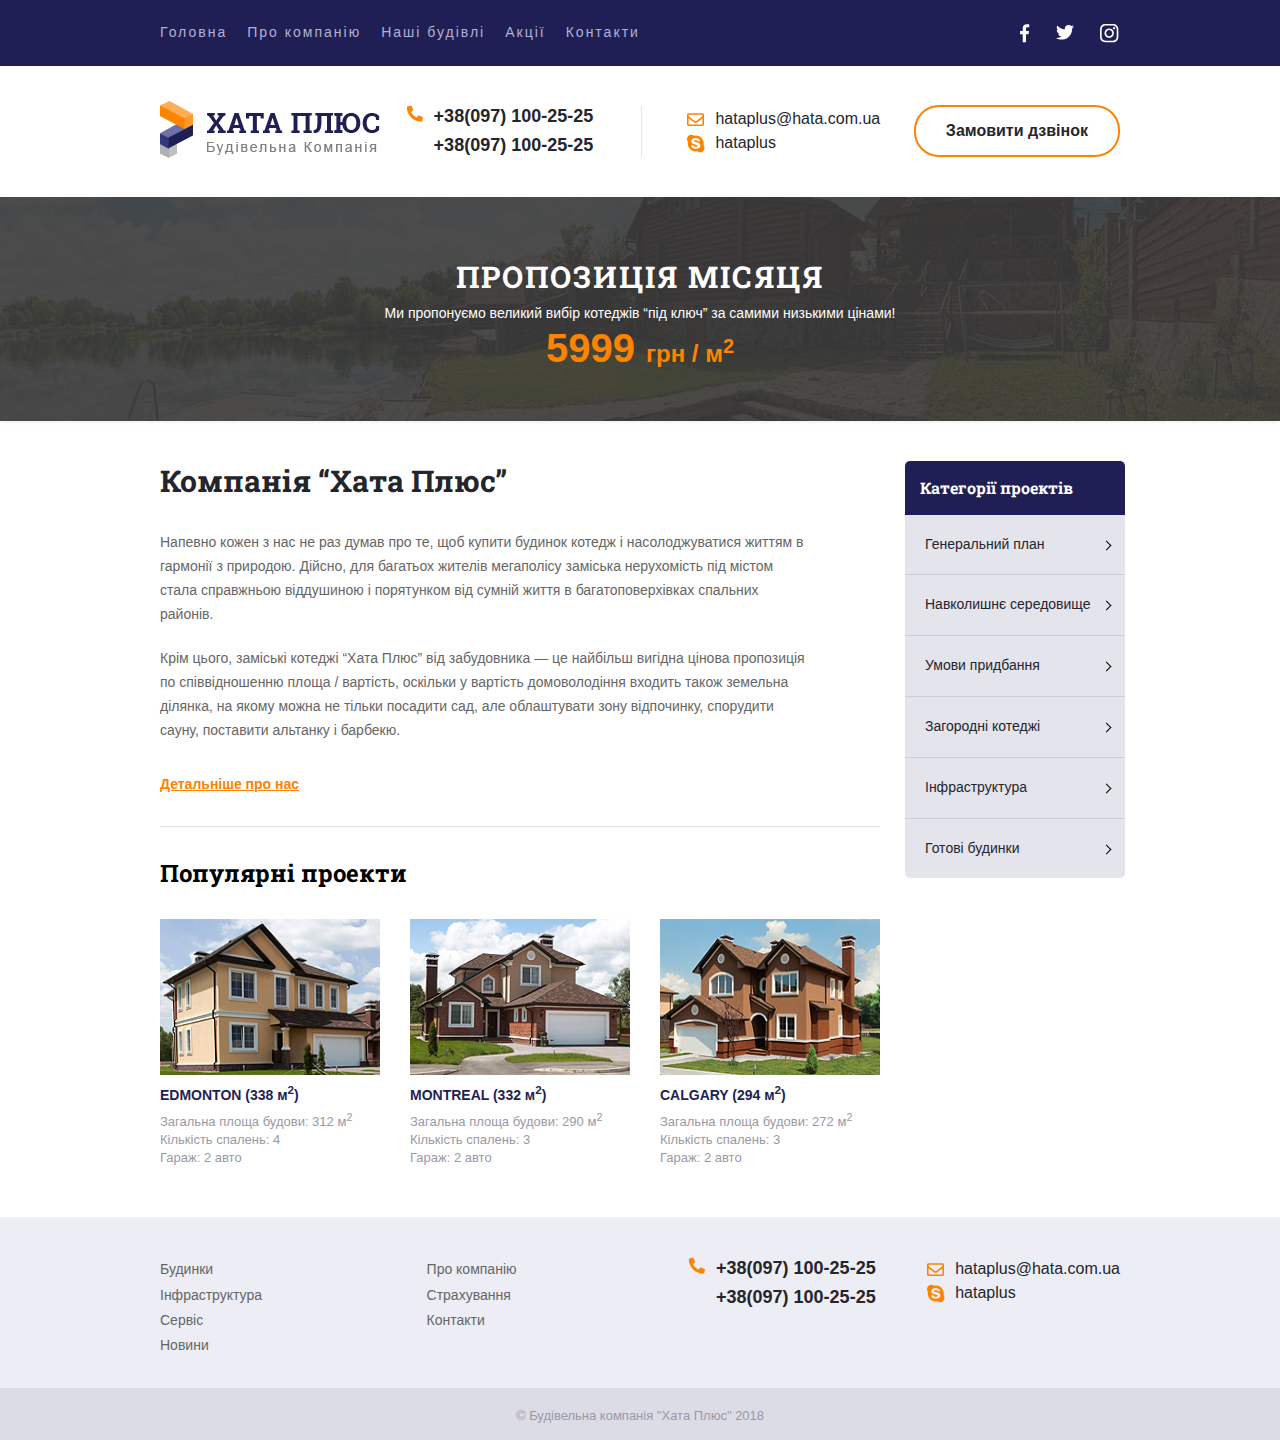
<file: index.html>
<!DOCTYPE html>
<html lang="en">

<head>
    <meta charset="UTF-8">
    <meta name="viewport" content="width=device-width, initial-scale=1.0">
    <title> hataplus I найкраща будівельнa компанія в хмельницькому та в у всій україні</title>
    <link rel="stylesheet" href="css/styles.css">
</head>

<body>

    <header class="">
        <div class="header-line">
            <div class="wrapper flex-between">
                <div class="navigation">
                    <a href="index.html">Головна</a>
                    <a href="#">Про компанію</a>
                    <a href="index3.html">Наші будівлі</a>
                    <a href="#">Акції</a>
                    <a href="#">Контакти</a>

                </div>
                <div class="sociality">
                    <a class="fb" href="#"></a>
                    <a class="tw" href="#"></a>
                    <a class="inst" href="#"></a>
                </div>
            </div>
        </div>
        <div class="logo-contactinfo">
            <div class="wrapper flex-between items-center">
                <a href="index.html">
                    <picture>
                        <source srcset="images/logo.png">
                        <img src="images/logo.png" alt="Логотип найкращої будівельної компанії в хмельницькому та в у всій україні"> 
                    </picture>
                </a>    
                <div class="phone-numbers">
                    <div class="phone">
                        <a href="tel:+380971002525">+38(097) 100-25-25</a>
                    </div>
                    <a href="tel:+380971002525">+38(097) 100-25-25</a>
                </div>
                <div class="part2"></div>
                <div class="emails">
                    <a  class="email" href="mailto:hataplus@hata.com.ua">hataplus@hata.com.ua</a>
    
                    <a class="email-no-underline" href="skype:hataplus">hataplus</a>
    
                </div>
                <a class="button" href="tel:+380971002525">
                    Замовити дзвінок
                </a>
    
            </div>
        </div>
        <div class="month-proposition">
            <h2>ПРОПОЗИЦІЯ МІСЯЦЯ</h2>
            <p>Ми пропонуємо великий вибір котеджів “під ключ” за самими низькими цінами!</p>
            <strong>5999 <span>грн / м<sup>2</sup></span></strong>
        </div>

    </header>
    <div class="flex wrapper main-flex">
        <main class="main">
            <div class="wrapper">

                <article>
                    <h1>Компанія “Хата Плюс”</h1>
                    <div class="p1">
                            <p>Напевно кожен з нас не раз думав про те, щоб купити будинок котедж і насолоджуватися життям в
                            гармонії з
                            природою. Дійсно, для багатьох жителів мегаполісу заміська нерухомість під містом стала
                            справжньою
                            віддушиною і порятунком від сумній життя в багатоповерхівках спальних районів.</p>
                    </div>
                        <div class="p2">
                            <p>Крім цього, заміські котеджі “Хата Плюс” від забудовника — це найбільш вигідна цінова пропозиція
                            по
                            співвідношенню площа / вартість, оскільки у вартість домоволодіння входить також земельна
                            ділянка, на якому
                            можна не тільки посадити сад, але облаштувати зону відпочинку, спорудити сауну, поставити
                            альтанку і
                            барбекю.</p>
                        </div>
                        
                    <a href="#">    
                        Детальніше про нас
                    </a>
                    <div class="part1"></div>
                </article>
                <section class="popular-projects">

                    <h2>Популярні проекти</h2>
                    <div class="project-cards">
                        <figure class="endmonton">
                            <picture>
                                <source srcset="images/Layer 75.png">
                                <img src="images/Layer 75.png" alt="">
                            </picture>
                            <figcaption>
                                <strong>EDMONTON (338 м<sup>2</sup>)</strong>
                                <p>Загальна площа будови: 312 м<sup>2</sup></p>
                                <p>Кількість спалень: 4</p>
                                <p>Гараж: 2 авто</p>
                            </figcaption>
                        </figure>
                        <figure class="montreal">
                            <picture>
                                <source srcset="images/Layer 76.png">
                                <img src="images/Layer 76.png" alt="">
                            </picture>
                            <figcaption>
                                <strong>MONTREAL (332 м<sup>2</sup>)</strong>
                                <p>Загальна площа будови: 290 м<sup>2</sup></p>
                                <p>Кількість спалень: 3</p>
                                <p>Гараж: 2 авто</p>
                            </figcaption>
                        </figure>
                        <figure class="galgary">
                            <picture>
                                <source srcset="images/Layer 77.png">
                                <img src="images/Layer 77.png" alt="">
                            </picture>
                            <figcaption>
                                <strong>CALGARY (294 м<sup>2</sup>)</strong>
                                <p>Загальна площа будови: 272 м<sup>2</sup></p>
                                <p>Кількість спалень: 3</p>
                                <p>Гараж: 2 авто</p>
                            </figcaption>
                        </figure>
                    </div>
                </section>
            </div>
        </main>
        <aside class="project-category ">
            <ul>
                <li class="li">Категорії проектів</li>
                <li><a href="">Генеральний план</a></li>
                <li><a href="">Навколишнє середовище</a>
                    <ul class="pidmenu">
                        <li><a href="">Продані</a></li>
                        <li><a href="">Заброньовані</a></li>
                        <li><a href="">В процесі будівництва</a></li>
                    </ul>
                </li>
               
                <li><a href="">Умови придбання</a></li>
                <li><a href="">Загородні котеджі</a></li>
                <li><a href="">Інфраструктура</a></li>
                <li><a href="">Готові будинки</a></li>
            </ul>
        </aside>
    </div>
    <footer class="footer">
        <div class="wrapper">
            <div class="ul1">
                <ul>
                    <li>
                        <p>Будинки</p>
                    </li>
                    <li>
                        <p>Інфраструктура</p>
                    </li>
                    <li>
                        <p>Сервіс</p>
                    </li>
                    <li>
                        <p>Новини</p>
                    </li>
                </ul>
            </div>
            <div class="ul2">
                <ul>
                    <li>
                        <p>Про компанію</p>
                    </li>
                    <li>
                        <p>Страхування</p>
                    </li>
                    <li>
                        <p>Контакти</p>
                    </li>
                </ul>
            </div>

           
            <div class="phone-numbers">
                <div class="phone">
                    <a href="tel:+380971002525">+38(097) 100-25-25</a>
                </div>
                <a href="tel:+380971002525">+38(097) 100-25-25</a>
            </div>
            <div class="emails">
                <a  class="email" href="malito:hataplus@hata.com.ua">hataplus@hata.com.ua</a>
    
                <a class="email-no-underline" href="skype:hataplus">hataplus</a>
    
            </div>
        </div>
    </footer>
    <div class="copyrite">
        <p>&copy; Будівельна компанія "Хата Плюс" 2018</p>
    </div>
</body>

</html>
</file>
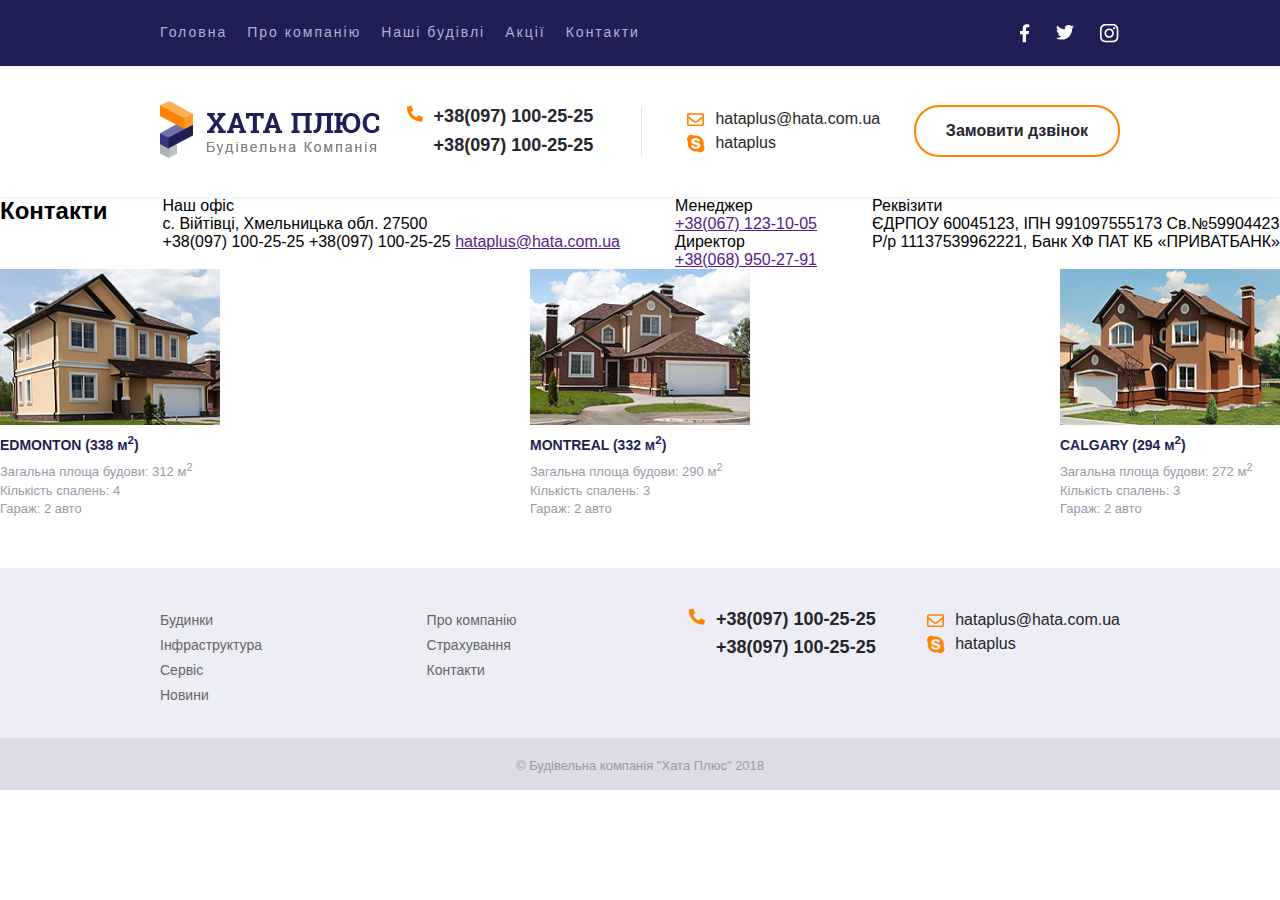
<file: index2.html>
<!DOCTYPE html>
<html lang="en">

<head>
    <meta charset="UTF-8">
    <meta name="viewport" content="width=device-width, initial-scale=1.0">
    <title>Document</title>
    <link rel="stylesheet" href="css/styles.css">
</head>

<body>
    <header class="">
        <div class="header-line">
            <div class="wrapper flex-between">
                <div class="navigation">
                    <a href="index.html">Головна</a>
                    <a href="#">Про компанію</a>
                    <a href="index3.html">Наші будівлі</a>
                    <a href="#">Акції</a>
                    <a href="#">Контакти</a>

                </div>
                <div class="sociality">
                    <a class="fb" href="#"></a>
                    <a class="tw" href="#"></a>
                    <a class="inst" href="#"></a>
                </div>
            </div>
        </div>
        <div class="logo-contactinfo">
            <div class="wrapper flex-between items-center">
                <picture>
                    <source srcset="images/logo.png">
                    <a href="index.html">
                        <img src="images/logo.png"
                            alt="Логотип найкращої будівельної компанії в хмельницькому та в у всій україні">
                    </a>
                </picture>
                <div class="phone-numbers">
                    <div class="phone">
                        <a href="">+38(097) 100-25-25</a>
                    </div>
                    <a href="">+38(097) 100-25-25</a>
                </div>
                <div class="part2"></div>
                <div class="emails">
                    <a class="email" href="#">hataplus@hata.com.ua</a>

                    <a class="email-no-underline" href="#">hataplus</a>

                </div>
                <a class="button" href="">
                    Замовити дзвінок
                </a>

            </div>
        </div>
    </header>

    <div class="contacts">
        <h2>Контакти</h2>
        <div class="office">
            <p>Наш офіс</p>
            <p>с. Війтівці, Хмельницька обл. 27500</p>
            <a>+38(097) 100-25-25</a>
            <a>+38(097) 100-25-25</a>
            <a href="">hataplus@hata.com.ua</a>
        </div>
        <div class="consultation">
            <p>Менеджер</p>
            <a href="">+38(067) 123-10-05</a>
            <p>Директор</p>
            <a href="">+38(068) 950-27-91</a>
        </div>
        <div class="recvisit">
            <p>Реквізити</p>
            <p>ЄДРПОУ 60045123, ІПН 991097555173
                Св.№59904423</p>
            <p>Р/р 11137539962221,
                Банк ХФ ПАТ КБ «ПРИВАТБАНК»</p>
        </div>
    </div>



    <div class="project-cards">
        <figure class="endmonton">
            <picture>
                <source srcset="images/Layer 75.png">
                <img src="images/Layer 75.png" alt="">
            </picture>
            <figcaption>
                <strong>EDMONTON (338 м<sup>2</sup>)</strong>
                <p>Загальна площа будови: 312 м<sup>2</sup></p>
                <p>Кількість спалень: 4</p>
                <p>Гараж: 2 авто</p>
            </figcaption>
        </figure>
        <figure class="montreal">
            <picture>
                <source srcset="images/Layer 76.png">
                <img src="images/Layer 76.png" alt="">
            </picture>
            <figcaption>
                <strong>MONTREAL (332 м<sup>2</sup>)</strong>
                <p>Загальна площа будови: 290 м<sup>2</sup></p>
                <p>Кількість спалень: 3</p>
                <p>Гараж: 2 авто</p>
            </figcaption>
        </figure>
        <figure class="galgary">
            <picture>
                <source srcset="images/Layer 77.png">
                <img src="images/Layer 77.png" alt="">
            </picture>
            <figcaption>
                <strong>CALGARY (294 м<sup>2</sup>)</strong>
                <p>Загальна площа будови: 272 м<sup>2</sup></p>
                <p>Кількість спалень: 3</p>
                <p>Гараж: 2 авто</p>
            </figcaption>
        </figure>
    </div>
    </section>
    </div>
    <footer class="footer">
        <div class="wrapper">
            <div class="ul1">
                <ul>
                    <li>
                        <p>Будинки</p>
                    </li>
                    <li>
                        <p>Інфраструктура</p>
                    </li>
                    <li>
                        <p>Сервіс</p>
                    </li>
                    <li>
                        <p>Новини</p>
                    </li>
                </ul>
            </div>
            <div class="ul2">
                <ul>
                    <li>
                        <p>Про компанію</p>
                    </li>
                    <li>
                        <p>Страхування</p>
                    </li>
                    <li>
                        <p>Контакти</p>
                    </li>
                </ul>
            </div>


            <div class="phone-numbers">
                <div class="phone">
                    <a href="">+38(097) 100-25-25</a>
                </div>
                <a href="">+38(097) 100-25-25</a>
            </div>
            <div class="emails">
                <a class="email" href="#">hataplus@hata.com.ua</a>

                <a class="email-no-underline" href="#">hataplus</a>

            </div>
        </div>
    </footer>
    <div class="copyrite">
        <p>&copy; Будівельна компанія "Хата Плюс" 2018</p>
    </div>
</body>

</html>
</file>
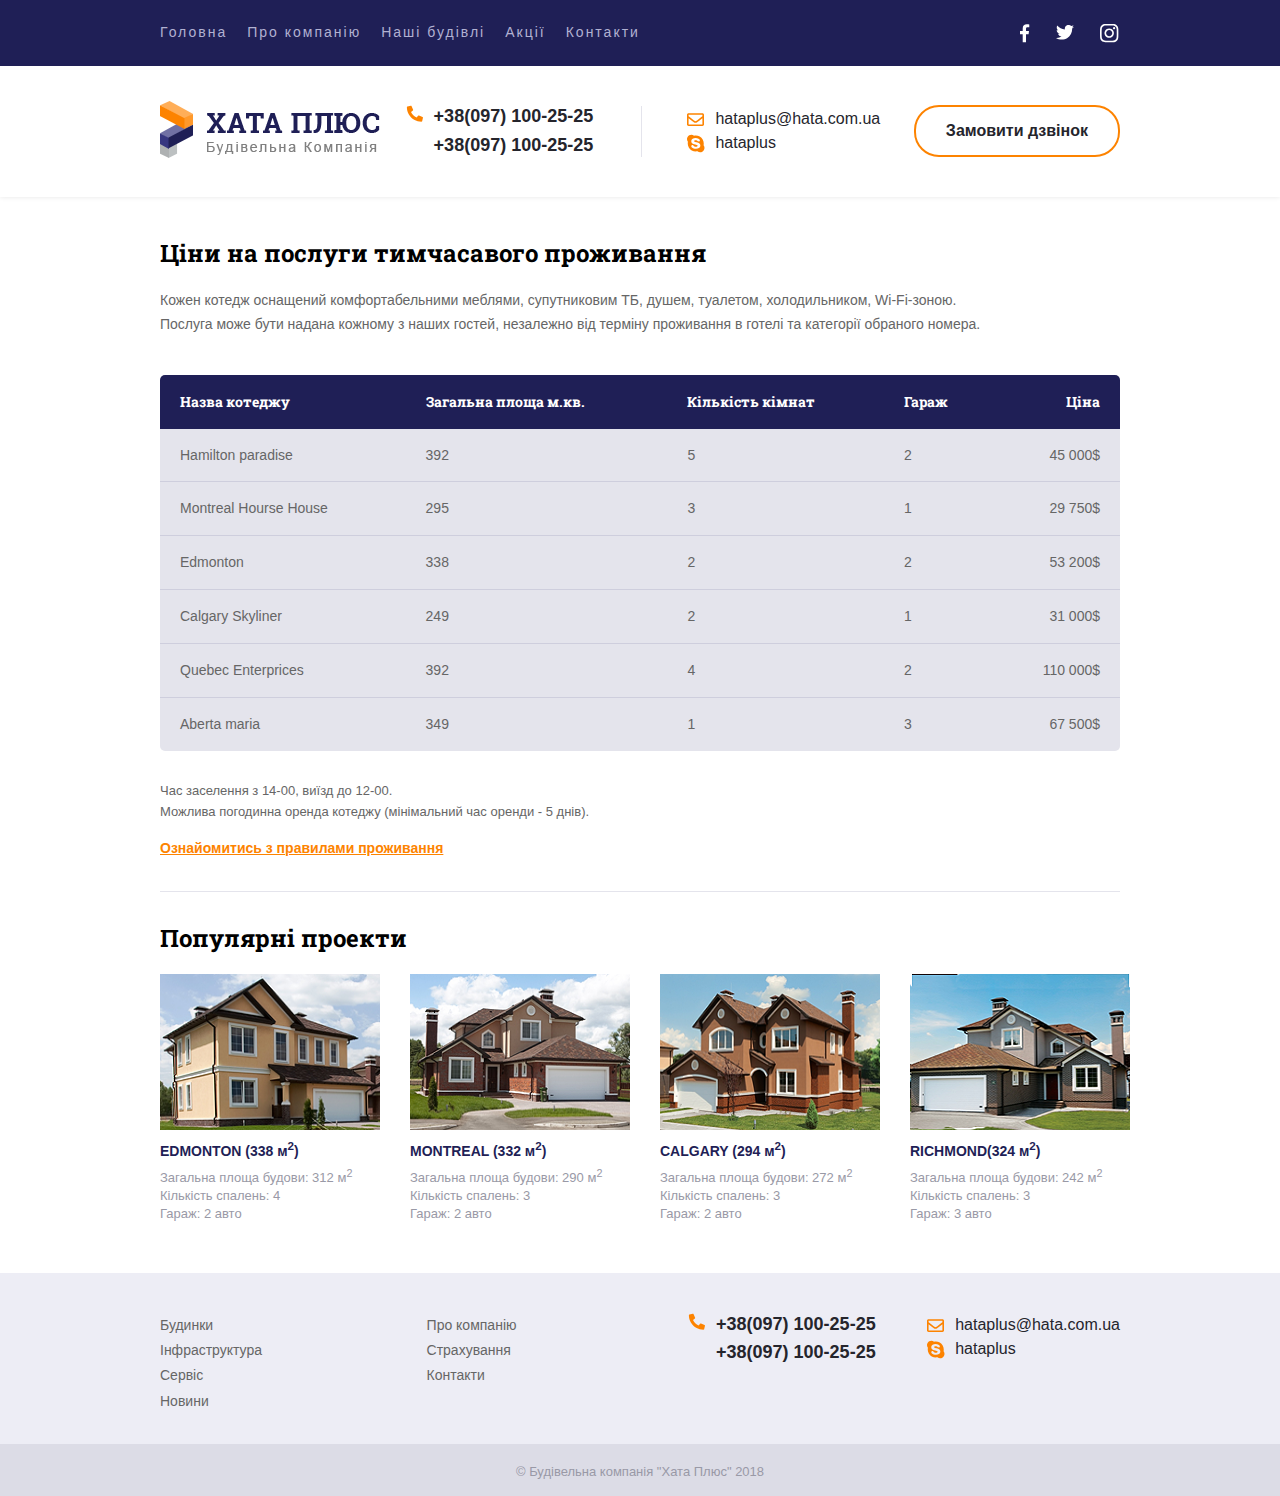
<file: index3.html>
<!DOCTYPE html>
<html lang="en">

<head>
    <meta charset="UTF-8">
    <meta name="viewport" content="width=device-width, initial-scale=1.0">
    <title>Document</title>
    <link rel="stylesheet" href="css/styles.css">
</head>

<body>
    <header class="">
        <div class="header-line">
            <div class="wrapper flex-between">
                <div class="navigation">
                    <a href="index.html">Головна</a>
                    <a href="#">Про компанію</a>
                    <a href="index3.html">Наші будівлі</a>
                    <a href="#">Акції</a>
                    <a href="#">Контакти</a>

                </div>
                <div class="sociality">
                    <a class="fb" href="#"></a>
                    <a class="tw" href="#"></a>
                    <a class="inst" href="#"></a>
                </div>
            </div>
        </div>
        <div class="logo-contactinfo">
            <div class="wrapper flex-between items-center">
                <picture>
                    <source srcset="images/logo.png">
                    <a href="index.html">
                        <img src="images/logo.png"
                            alt="Логотип найкращої будівельної компанії в хмельницькому та в у всій україні">
                    </a>
                </picture>
                <div class="phone-numbers">
                    <div class="phone">
                        <a href="">+38(097) 100-25-25</a>
                    </div>
                    <a href="">+38(097) 100-25-25</a>
                </div>
                <div class="part2"></div>
                <div class="emails">
                    <a class="email" href="#">hataplus@hata.com.ua</a>

                    <a class="email-no-underline" href="#">hataplus</a>

                </div>
                <a class="button" href="">
                    Замовити дзвінок
                </a>

            </div>
        </div>
    </header>


    <div class="sign wrapper">
        <h2>Ціни на послуги тимчасавого проживання</h2>
        <div class="p6">
            <p>Кожен котедж оснащений комфортабельними меблями, супутниковим ТБ, душем, туалетом, холодильником,
                Wi-Fi-зоною. </p>
            <p> Послуга може бути надана кожному з наших гостей, незалежно від терміну проживання в готелі та категорії
                обраного номера.</p>
        </div>
        <div class="table">
            <div class="tr1">
                <div class="tc">
                    <p>Назва котеджу</p>
                </div>
                <div class="tc">
                    <p>Загальна площа м.кв.</p>
                </div>
                <div class="tc">
                    <p>Кількість кімнат</p>
                </div>
                <div class="tc">
                    <p>Гараж</p>
                </div>
                <div class="tc">
                    <p>Ціна</p>
                </div>
            </div>

            <div class="tr">
                <div class="tc">
                    <p>Hamilton paradise</p>
                </div>
                <div class="tc">
                    <p>392</p>
                </div>
                <div class="tc">
                    <p>5</p>
                </div>
                <div class="tc">
                    <p>2</p>
                </div>
                <div class="tc">
                    <p>45 000$</p>
                </div>
            </div>

            <div class="tr">
                <div class="tc">
                    <p>Montreal Hourse House</p>
                </div>
                <div class="tc">
                    <p>295</p>
                </div>
                <div class="tc">
                    <p>3</p>
                </div>
                <div class="tc">
                    <p>1</p>
                </div>
                <div class="tc">
                    <p>29 750$</p>
                </div>
            </div>


            <div class="tr">
                <div class="tc">
                    <p>Edmonton</p>
                </div>
                <div class="tc">
                    <p>338</p>
                </div>
                <div class="tc">
                    <p>2</p>
                </div>
                <div class="tc">
                    <p>2</p>
                </div>
                <div class="tc">
                    <p>53 200$</p>
                </div>
            </div>


            <div class="tr">
                <div class="tc">
                    <p>Calgary Skyliner</p>
                </div>
                <div class="tc">
                    <p>249</p>
                </div>
                <div class="tc">
                    <p>2</p>
                </div>
                <div class="tc">
                    <p>1</p>
                </div>
                <div class="tc">
                    <p>31 000$</p>
                </div>
            </div>



            <div class="tr">
                <div class="tc">
                    <p>Quebec Enterprices</p>
                </div>
                <div class="tc">
                    <p>392</p>
                </div>
                <div class="tc">
                    <p>4</p>
                </div>
                <div class="tc">
                    <p>2</p>
                </div>
                <div class="tc">
                    <p>110 000$</p>
                </div>
            </div>



            <div class="tr trlast">
                <div class="tc">
                    <p>Aberta maria</p>
                </div>
                <div class="tc">
                    <p>349</p>
                </div>
                <div class="tc">
                    <p>1</p>
                </div>
                <div class="tc">
                    <p>3</p>
                </div>
                <div class="tc">
                    <p>67 500$</p>
                </div>
            </div>




        </div>
        <div class="p5">
            <p>Час заселення з 14-00, виїзд до 12-00.</p>
            <p> Можлива погодинна оренда котеджу (мінімальний час оренди - 5 днів).</p>
        </div>

        <div class="aindex3">
            <a href="">Ознайомитись з правилами проживання</a>
        </div>
        <div class="part3"></div>

        <section class="popular-projects">

            <h2>Популярні проекти</h2>
            <div class="project-cards">
                <figure class="endmonton">
                    <picture>
                        <source srcset="images/Layer 75.png">
                        <img src="images/Layer 75.png" alt="">
                    </picture>
                    <figcaption>
                        <strong>EDMONTON (338 м<sup>2</sup>)</strong>
                        <p>Загальна площа будови: 312 м<sup>2</sup></p>
                        <p>Кількість спалень: 4</p>
                        <p>Гараж: 2 авто</p>
                    </figcaption>
                </figure>
                <figure class="montreal">
                    <picture>
                        <source srcset="images/Layer 76.png">
                        <img src="images/Layer 76.png" alt="">
                    </picture>
                    <figcaption>
                        <strong>MONTREAL (332 м<sup>2</sup>)</strong>
                        <p>Загальна площа будови: 290 м<sup>2</sup></p>
                        <p>Кількість спалень: 3</p>
                        <p>Гараж: 2 авто</p>
                    </figcaption>
                </figure>
                <figure class="galgary">
                    <picture>
                        <source srcset="images/Layer 77.png">
                        <img src="images/Layer 77.png" alt="">
                    </picture>
                    <figcaption>
                        <strong>CALGARY (294 м<sup>2</sup>)</strong>
                        <p>Загальна площа будови: 272 м<sup>2</sup></p>
                        <p>Кількість спалень: 3</p>
                        <p>Гараж: 2 авто</p>
                    </figcaption>
                </figure>
                <figure class="richmond">
                    <picture>
                        <source srcset="images/Layer 78.png">
                        <img src="images/Layer 78.png" alt="">
                    </picture>
                    <figcaption>
                        <strong>RICHMOND(324 м<sup>2</sup>)</strong>
                        <p>Загальна площа будови: 242 м<sup>2</sup></p>
                        <p>Кількість спалень: 3</p>
                        <p>Гараж: 3 авто</p>
                    </figcaption>
                </figure>
            </div>
        </section>
    </div>

    <footer class="footer">
        <div class="wrapper">
            <div class="ul1">
                <ul>
                    <li>
                        <p>Будинки</p>
                    </li>
                    <li>
                        <p>Інфраструктура</p>
                    </li>
                    <li>
                        <p>Сервіс</p>
                    </li>
                    <li>
                        <p>Новини</p>
                    </li>
                </ul>
            </div>
            <div class="ul2">
                <ul>
                    <li>
                        <p>Про компанію</p>
                    </li>
                    <li>
                        <p>Страхування</p>
                    </li>
                    <li>
                        <p>Контакти</p>
                    </li>
                </ul>
            </div>


            <div class="phone-numbers">
                <div class="phone">
                    <a href="">+38(097) 100-25-25</a>
                </div>
                <a href="">+38(097) 100-25-25</a>
            </div>
            <div class="emails">
                <a class="email" href="#">hataplus@hata.com.ua</a>

                <a class="email-no-underline" href="#">hataplus</a>

            </div>
        </div>
    </footer>
    <div class="copyrite">
        <p>&copy; Будівельна компанія "Хата Плюс" 2018</p>
    </div>
</body>

</html>
</file>
<file: css/styles.css>
@font-face {
    font-family: 'Roboto Slab';
    src: url('../fonts/RobotoSlab-Bold.eot');
    src: url('../fonts/RobotoSlab-Bold.eot?#iefix') format('embedded-opentype'),
        url('../fonts/RobotoSlab-Bold.woff2') format('woff2'),
        url('../fonts/RobotoSlab-Bold.woff') format('woff'),
        url('../fonts/RobotoSlab-Bold.svg#RobotoSlab-Bold') format('svg');
    font-weight: bold;
    font-style: normal;
    font-display: swap;
}

@font-face {
    font-family: 'Roboto Slab';
    src: url('../fonts/RobotoSlab-Regular.eot');
    src: url('../fonts/RobotoSlab-Regular.eot?#iefix') format('embedded-opentype'),
        url('../fonts/RobotoSlab-Regular.woff2') format('woff2'),
        url('../fonts/RobotoSlab-Regular.woff') format('woff'),
        url('../fonts/RobotoSlab-Regular.svg#RobotoSlab-Regular') format('svg');
    font-weight: normal;
    font-style: normal;
    font-display: swap;
}





body {
    font-family: Arial, Helvetica, sans-serif;
    height: 100%;
}


* {
    margin: 0; padding: 0;
}



ul {
    list-style: none;
}


.header-line {
    background-color: #1f1f56;
    padding-bottom: 21px;
    padding-top: 21px;
}





.logo-contactinfo {
    padding: 35px 0px;
}

.header-line a {
    text-decoration: none;
    font-size: 14px;
    letter-spacing: 2px;
    line-height: 1.7em;
    color: #b1b1d2;
}


footer li:hover {
    color: #fd8300;
}


.navigation {
    display: flex;
    column-gap: 20px;
    text-decoration: none;
}


.navigation a:hover {
    color: #fd8300;
    transition: 0.3s;
}




.sociality {
    display: flex;
    column-gap: 25px;
    align-items: center;
}




.project-cards p {
    font-size: 13px;
    line-height: 18px;
    color: #9999a6;
}


.pidmenu li:first-child {
    border-radius: none;
}


.project-category .li {
    font-size: 16px;
    line-height: 24px;
    color: #ffffff;
    font-weight: 700;
    font-family: "Roboto Slab";
    padding: 15px;
}


.wrapper {
    margin: auto;
    max-width: 960px;
}


.flex-between {
    display: flex;
    justify-content: space-between;
    

}


.phone-numbers a {
    font-size: 18px;
    line-height: 1.3em;
    color: #25252c;
    font-weight: bold;
    text-decoration: none;

}


.emails a {
    font-size: 16px;
    line-height: 1.5em;
    color: #25252c;
}

.emails .email-no-underline {
    text-decoration: none;
    display: block;
}


.button {
    border-radius: 25px;
    background-color: #ffffff;
    border: 2px solid #fd8300;
    font-size: 16px;
    line-height: 1.5em;
    color: #25252c;
    font-weight: bold;
    padding: 12px 30px;
    text-decoration: none;
}



.button:hover {
    background-color: #fd8300;
    color: white;
    transition: 0.3s;
}



.items-center {
    align-items: center;
}


.phone {
    margin-bottom: 5px;
}


.month-proposition {
    background: linear-gradient(to top,rgba(0,0,0,0.7),rgba(0,0,0,0.7)), url(../images/Layer\ 74.png) ;
    padding-top: 60px;
    padding-bottom: 50px;
    background-size: cover;
    text-align: center;
}

.month-proposition h2 {
    font-size: 30px;
    letter-spacing: 2px;
    text-transform: uppercase;
    color: #ffffff;
    font-weight: 700;
    font-family: "Roboto Slab";
    margin-bottom: 6px;
}


.month-proposition p {
    font-size: 14px;
    line-height: 1.7em;
    color: #ffffff;
}


.month-proposition strong {
    font-size: 40px;
    color: #fd8300;
}



.month-proposition span {
    font-size: 24px;
    color: #fd8300;
    font-weight: bold;
}


.main-flex {
    justify-content: space-between;
}


.main h1 {
    font-size: 30px;
    color: #24242b;
    font-weight: 700;
    font-family: "Roboto Slab";
    margin-bottom: 30px;
}


.main .p1 {
    width: 90%;
    font-size: 14px;
    line-height: 24px;
    color: #666666;
    margin-bottom: 20px;
}


.main .p2  {
    width: 90%;
    font-size: 14px;
    line-height: 24px;
    color: #666666;
    margin-bottom: 30px;
}


.main a {
    font-size: 14px;
    line-height: 24px;
    text-decoration: underline;
    color: #fd8300;
    font-weight: bold;
    margin-bottom: 30px;    
}


main a:hover {
    text-decoration: none;
}
   

.part1 {
    width: 100%;
    height: 1px;
    background-color: #e4e4ec;
    margin-bottom: 30px;
    margin-top: 30px;
}


section img {
    justify-content: space-between;
    align-items: center;
}


section h2 {
    margin-bottom: auto;
    font-family: "Roboto Slab";
}


.sign h2 {
    font-family: "Roboto Slab";
    margin-bottom: 20px;
}


.sign {
    padding-top: 40px;
}


aside ul {
    list-style-type: none;
}


.main-flex {
    column-gap: 25px;
}


footer {
    background-color:  #ededf5;
}


footer > .wrapper {
    display: flex;
    justify-content: space-between;
}


.project-cards {
    display: flex;
    justify-content: space-between;
}


figure {
    margin: 0;
}

section h2 {
    margin-bottom: 30px;
}


.flex {
    display: flex;
}


aside li + ul {
    display: none;
}



li:hover + ul {
    display: block;
}


aside li {
    background-color: #e4e4ec;
}


aside ul {
    padding: 0;
}


aside li:hover {
    background-color: #fd8300;
    color: #fff;
}

aside li {
    background-color: #e4e4ec;
    position: relative;
}


aside li:first-child {
    border-radius: 5px 5px 0 0;
}


aside li:last-child {
    border-radius: 0 0 5px 5px;
}



.pidmenu li:last-child {
    border-radius: 0;
}


aside li a:not(.pidmenu li a ):after {
    content: "";
    width: 6px;
    height: 6px;
    border-top: 1px solid #000;
    border-right: 1px solid #000;
    display: block;
    transform: rotate(45deg);
    right: 15px;
    position: absolute;
    top: 27px;
    transition: 0.5s;
}


aside a {
    text-decoration: none;
}

aside li {
    position: relative;
}


aside li:hover a:after {
    transform: rotate(135deg) !important;
    border-top: 1px solid #fff !important;
    border-right: 1px solid #fff !important;
    top: 25px !important;
}


aside li:first-child a:after {
    display: none;
} 


.li {
    background-color: #1f1f56 ;
}


.li:first-child:hover {
    background-color: #1f1f56 ;
}


.aside ul {
    border-radius: 30px;
}




.project-category ul {
    min-width: 220px;
}


.project-cards {
    column-gap: 30px;
}


.phone {
    position: relative;
}






.phone:before {
    content:"";
    width: 17px;
    height: 17px;
    background-image: url(../images/sprite.png);
    position: absolute;
    left: -28px;
    background-repeat: no-repeat;
}



.email {
    position: relative;
}


.email:before {
    content:"";
    width: 18px;
    height: 13px;
    background-image: url(../images/sprite.png);
    position: absolute;
    left: -28px;
    top: 3px;
    background-repeat: no-repeat;
    background-position: -20px 0;
}


.email-no-underline {
    position: relative;
}


.email-no-underline:before {
    content:"";
    width: 19px;
    height: 19px;
    background-image: url(../images/sprite.png);
    position: absolute;
    left: -28px;
    top: 3px;
    background-repeat: no-repeat;
    background-position: -39px 0;
}


footer {
    padding-bottom: 30px;
    padding-top: 40px;
}


ul {
    margin: 0;
}

p {
    margin: 0;
}


.fb, .tw, .inst {
    background-image: url(../images/sprite.png);
    transition: 0.3s;
}


.fb {
    width: 10px;
    height: 20px;
    background-position: 51px 20px;
}


.tw {
    width: 20px;
    height: 16px;
    background-position: 40px 19px;
}


.inst {
    width:20px ;
    height: 20px;
    background-position: 130px 20px;
}


.inst:hover, .fb:hover, .tw:hover {
    background-position-y:0;
    
}



.copyrite p {
    text-align: center;
    background-color: #dcdce6;
    padding-top: 20px;
    padding-left: 470px;
    padding-right: 470px;
    padding-bottom: 15px;
    font-size: 13px;
    line-height: 1.3em;
    color: #9999a6;
}



.month-proposition {
   margin-bottom: 40px;
}



.project-cards {
    margin-bottom: 50px;
}


.project-cards strong {
    font-size: 14px;
    line-height: 1.7em;
    color: #1f1f56;
    cursor: pointer;
}


.project-cards strong:hover {
    text-decoration: underline;
}



   




.project-cards img {
    height: 156px;
    cursor: pointer;
    max-width: 220px;
}




.pidmenu {
    box-shadow: inset 0px -1px 0px #cecedd;
    background-color: #e4e4ec;
}

.tr > .tc:last-child p, .tr1 > .tc:last-child p {
    text-align: right;
    padding-right: 20px;
}


.pidmenu li a { 
    font-size: 14px;
    line-height: 1.7em;
    color: #666666 !important;
    padding-left: 30px;
}


.pidmenu li:hover {
    background-color: #cecedd;
}



.ul2 {
    margin-right: 160px;
    margin-left: 145px;
}




article a {
    text-decoration: none;
}




.phone-numbers {
    margin-right: 60px;
    margin-left: 20px;
}



footer li {
    font-size: 14px;
    line-height: 1.8em;
    color: #666666;
}



footer li:hover {
    color: #fd8300;
    text-decoration: underline;
    cursor: pointer;
}



.emails a {
    font-size: 16px;
    line-height: 1.5em;
    color: #25252c;
    text-decoration: none;
}


.emails a:hover {
    text-decoration: underline;
    cursor: pointer;
}


aside {
    cursor: pointer;
}


.part2 {
    width: 1px;
    height: 51px;
    background-color: #e4e4ec;
    margin-left: -16px;
}



.logo-contactinfo .emails {
    margin-left: 40px;
}


.logo-contactinfo .phone-numbers {
    margin-right: 30px;
}



.contacts {
    display: flex;
    justify-content: space-between;
}


.consultatoin {
    margin-left: 90px;
}




.project-cards figure:hover strong {
    text-decoration: underline;
}




.project-category li:not(:last-child, :first-child, .pidmenu li), .pidmenu li:last-child
 {
    border-bottom: 1px solid #cdcddd;
}



aside li a {
    display: inline-block;
    font-size: 14px;
    line-height: 1.7em;
    color: #25252c;
    font-family: Arial, Helvetica, sans-serif;
    padding: 18px 20px;
    
}



aside li:not(.pidmenu li):hover a {
    color: #fff;
}

aside li .pidmenu {
    display: none;
}

aside li:hover .pidmenu {
    display: block;
}


article a {
    cursor: pointer;
}



.table {
    display: table;
    width: 100%;
    cursor: pointer;
}




.trlast {
    border-radius: 5px;
    display: block;
}




.tr {
    display: table-row;
    background-color: #e4e4ec;
}


.tc {
    display: table-cell;
}


.tr:hover {
    background-color: #fd8300;
}


.tr:hover .tc > p {
    color: white;
}




.p5 {
    width: 942px;
    height: 56px;
    font-size: 13px;
    line-height: 1.6em;
    color: #666666;
    font-family: "Arial";
}


.p6 {
    width: 942px;
    height: 56px;
    font-size: 14px;
    line-height: 1.7em;
    color: #666666;
    font-family: "Arial";
    margin-bottom: 30px;
}


.table {
    margin-bottom: 30px;
}


.part3 {
    width: 100%;
    height: 1px;
    background-color: #e4e4ec;
    margin-bottom: 30px;
}


.aindex3 a {
    display: block;
    font-size: 14px;
    line-height: 1.7em;
    color: #fd8300;
    font-weight: bold;
    font-family: "Arial";
    text-decoration: underline;
    margin-bottom: 30px;
}


.aindex3 a:hover {
    text-decoration: none;
}



.table p {
    padding-top: 15px;
    padding-bottom: 15px;
    margin-left: 20px;
}

.table .tr {
    box-shadow: inset 0px -1px 0px #cecedd;
}

header {
    box-shadow: 0 0 5px rgba(0,0,0,0.1);
}





.tr1 {
    display: table-row;
    padding-top: 15px;
    padding-bottom: 15px;
    border-radius: 3px;
    font-size: 14px;
    line-height: 1.7em;
    color: #ffffff;
    font-weight: 700;
    font-family: "Roboto Slab";
}


.tr1 > .tc {
    background-color: #1f1f56;
}


.tc {
    font-size: 14px;
    line-height: 1.7em;
    color: #666666;
}


.tr1 > .tc {
    color:#fff;
    font-family: "Roboto Slab";
}


.table .trlast {
    box-shadow: none;
}


.tr1 > .tc:first-child {
    border-radius: 5px 0 0 0;

}


.tr1 .tc:last-child {
    border-radius: 0 5px 0 0;
}


.trlast .tc:first-child {
    border-radius: 0 0 0 5px;
}


.trlast .tc:last-child {
    border-radius: 0 0 5px 0;
}



*a {
    cursor: pointer;
}
</file>
